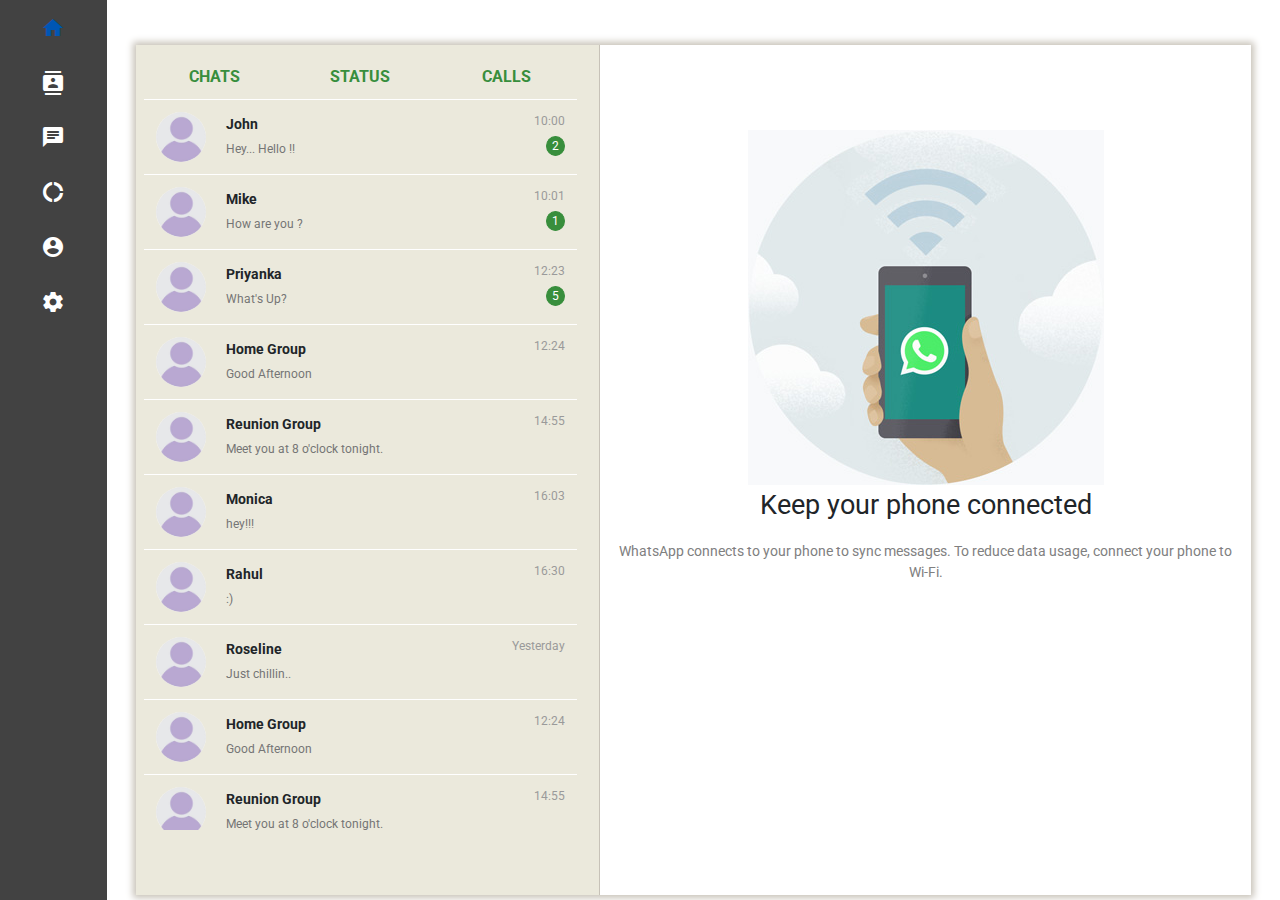
<file: index.html>
<!DOCTYPE html>
<html>

<head>
    <meta charset="utf-8" />
    <meta name="viewport" content="width=device-width, initial-scale=1.0" />
    <title>WhatsApp</title>

    <link rel="stylesheet" href="https://maxcdn.bootstrapcdn.com/bootstrap/4.0.0/css/bootstrap.min.css" integrity="sha384-Gn5384xqQ1aoWXA+058RXPxPg6fy4IWvTNh0E263XmFcJlSAwiGgFAW/dAiS6JXm" crossorigin="anonymous">
    <link href="https://fonts.googleapis.com/css?family=Roboto" rel="stylesheet">
    <link href="https://fonts.googleapis.com/icon?family=Material+Icons" rel="stylesheet">
    <link rel="stylesheet" href="./css/stylesheet.css" />
    <script src="https://code.jquery.com/jquery-3.3.1.slim.min.js" integrity="sha256-3edrmyuQ0w65f8gfBsqowzjJe2iM6n0nKciPUp8y+7E=" crossorigin="anonymous"></script>

</head>

<body>

    <!-- PRELOADER -->
    <div id="mask">
        <div class="loader-item fa fa-spin loader-color">
        </div>
    </div>
    <!-- PRELOADER END -->

    <!-- Start of whatsapp view -->
    <div class="container-fluid no_padding">
        <div class="row" id="row_height">
            <div class="col-sm-1 col-lg-1 col-xl-1 menu">
                <nav class="nav flex-column  justify-content-center">
                    <a class="nav-link active custom_nav" href="index.html" data-toggle="tooltip" title="Home"><i class="material-icons">home</i></a>
                    <a class="nav-link custom_nav" href="#" data-toggle="tooltip" title="Contacts"><i class="material-icons">contacts</i></a>
                    <a class="nav-link custom_nav" href="chat_view.html" data-toggle="tooltip" title="Chats"><i class="material-icons">chat</i></a>
                    <a class="nav-link custom_nav" href="#" data-toggle="tooltip" title="Status"><i class="material-icons">donut_large</i></a>
                    <a class="nav-link custom_nav" href="profile_view.html" data-toggle="tooltip" title="Profile"><i class="material-icons">account_circle</i></a>
                    <a class="nav-link custom_nav" href="#" data-toggle="tooltip" title="Settings"><i class="material-icons">settings</i></a>
                </nav>
            </div>
            <div class="col-sm-11 col-lg-11 col-xl-11 chatbox_padding">
                <div class="row" id="chatbox">
                    <div class="col-sm-5 col-lg-5 col-xl-5 chatlist">
                        <div class="row chatbar">
                            <div class="col-4 col-sm-4 col-md-4 col-lg-4 chat_button"><a href="#" onclick="active_chat()">CHATS</a></div>
                            <div class="col-4 col-sm-4 col-md-4 col-lg-4 status_button"><a href="#" onclick="active_status()">STATUS</a></div>
                            <div class="col-4 col-sm-4 col-md-4 col-lg-4 calls_button"><a href="#" onclick="active_calls()">CALLS</a></div>
                        </div>
                        <div class="row scrollchats">
                            <table class="table table-hover">
                                <tbody>
                                    <tr class="clickable-row" data-href="chat_view.html">
                                        <td><img src="images/avatar.png" class="img rounded-circle" />
                                            <span class="personName">John</span>
                                            <span class="message-time">10:00</span>
                                            <br>
                                            <span class="chatMessage">Hey... Hello !!</span>
                                            <span class="message-notify">2</span>
                                        </td>
                                    </tr>
                                    <tr class="clickable-row" data-href="chat_view.html#john_msg">
                                        <td><img src="images/avatar.png" class="img rounded-circle" />
                                            <span class="personName">Mike</span>
                                            <span class="message-time">10:01</span>
                                            <br>
                                            <span class="chatMessage">How are you ?</span>
                                            <span class="message-notify">1</span>
                                        </td>
                                    </tr>
                                    <tr class="clickable-row" data-href="chat_view.html">
                                        <td><img src="images/avatar.png" class="img rounded-circle" />
                                            <span class="personName">Priyanka</span>
                                            <span class="message-time">12:23</span>
                                            <br>
                                            <span class="chatMessage">What's Up?</span>
                                            <span class="message-notify">5</span>
                                        </td>
                                    </tr>
                                    <tr class="clickable-row" data-href="chat_view.html">
                                        <td><img src="images/avatar.png" class="img rounded-circle" />
                                            <span class="personName">Home Group</span>
                                            <span class="message-time">12:24</span>
                                            <br>
                                            <span class="chatMessage">Good Afternoon</span>
                                        </td>
                                    </tr>
                                    <tr class="clickable-row" data-href="chat_view.html">
                                        <td><img src="images/avatar.png" class="img rounded-circle" />
                                            <span class="personName">Reunion Group</span>
                                            <span class="message-time">14:55</span>
                                            <br>
                                            <span class="chatMessage">Meet you at 8 o'clock tonight.</span>
                                        </td>
                                    </tr>
                                    <tr class="clickable-row" data-href="chat_view.html">
                                        <td><img src="images/avatar.png" class="img rounded-circle" />
                                            <span class="personName">Monica</span>
                                            <span class="message-time">16:03</span>
                                            <br>
                                            <span class="chatMessage">hey!!!</span>
                                        </td>
                                    </tr>
                                    <tr class="clickable-row" data-href="chat_view.html">
                                        <td><img src="images/avatar.png" class="img rounded-circle" />
                                            <span class="personName">Rahul</span>
                                            <span class="message-time">16:30</span>
                                            <br>
                                            <span class="chatMessage">:)</span>
                                        </td>
                                    </tr>
                                    <tr class="clickable-row" data-href="chat_view.html">
                                        <td><img src="images/avatar.png" class="img rounded-circle" />
                                            <span class="personName">Roseline</span>
                                            <span class="message-time">Yesterday</span>
                                            <br>
                                            <span class="chatMessage">Just chillin..</span>
                                        </td>
                                    </tr>
                                    <tr class="clickable-row" data-href="chat_view.html">
                                        <td><img src="images/avatar.png" class="img rounded-circle" />
                                            <span class="personName">Home Group</span>
                                            <span class="message-time">12:24</span>
                                            <br>
                                            <span class="chatMessage">Good Afternoon</span>
                                        </td>
                                    </tr>
                                    <tr class="clickable-row" data-href="chat_view.html">
                                        <td><img src="images/avatar.png" class="img rounded-circle" />
                                            <span class="personName">Reunion Group</span>
                                            <span class="message-time">14:55</span>
                                            <br>
                                            <span class="chatMessage">Meet you at 8 o'clock tonight.</span>
                                        </td>
                                    </tr>
                                    <tr class="clickable-row" data-href="chat_view.html">
                                        <td><img src="images/avatar.png" class="img rounded-circle" />
                                            <span class="personName">Monica</span>
                                            <span class="message-time">16:03</span>
                                            <br>
                                            <span class="chatMessage">hey!!!</span>
                                        </td>
                                    </tr>
                                </tbody>
                            </table>
                        </div>
                    </div>

                    <div class="col-sm-7 col-md-7 col-lg-7 home_section">
                        <div class="home_text_center">
                            <div>
                                <img src="images/home_pic.jpg" class="home-pic">
                            </div>
                            <div class="keep_phone">
                                Keep your phone connected
                            </div>
                            <div class="data_usage">
                                WhatsApp connects to your phone to sync messages. To reduce data usage, connect your phone to Wi-Fi.
                            </div>
                        </div>
                    </div>
                </div>
            </div>
        </div>
    </div>
    <!-- End of whatsapp view -->

    <!-- Script to load full page background for header -->
    <script>
        document.onreadystatechange = () => {
            if (document.readyState === 'complete') {
                document.getElementById("mask").style.display = "none";
                document.getElementById("row_height").style.height = window.innerHeight + "px";
                document.getElementById("chatbox").style.height = window.innerHeight - 50 + "px";
            }
        };
    </script>
    <script>
        function active_chat() {
            var chat = document.getElementsByClassName("chat_button");
            chat[0].style.borderBottom = "3px solid green";
        }

        function active_status() {
            var chat = document.getElementsByClassName("status_button");
            chat[0].style.borderBottom = "3px solid green";
        }

        function active_calls() {
            var chat = document.getElementsByClassName("calls_button");
            chat[0].style.borderBottom = "3px solid green";
        }

        $(document).ready(function($) {
            $(".clickable-row").click(function() {
                window.location = $(this).data("href");
            });
        });
    </script>
    <!-- end of script -->
</body>

</html>
</file>
<file: css/stylesheet.css>
.menu {
    padding-right: 0;
    padding-left: 0;
    background: #424242;
}

.custom_nav {
    color: white;
    text-align: center;
}

.material-icons {
    vertical-align: middle;
}

.chatbox_padding {
    padding-left: 0;
    padding-right: 0;
    background: white;
}

#chatbox {
    margin: 0 auto;
    width: 95%;
    position: relative;
    top: 5%;
    background: white;
    -webkit-box-shadow: 0px 0px 7px 3px rgba(199, 194, 184, 1);
    -moz-box-shadow: 0px 0px 7px 3px rgba(199, 194, 184, 1);
    box-shadow: 0px 0px 7px 3px rgba(199, 194, 184, 1);
}

.scrollchats {
    height: 86%;
    overflow-y: auto;
    width: 100%;
    margin-left: -7px;
}

.personName {
    position: relative;
    left: 20px;
    font-size: 14px;
    font-weight: bold;
}

.chatMessage {
    position: relative;
    left: 20px;
    font-size: 12px;
    color: #757575;
}

.detail_div {
    display: flex;
    flex-direction: row;
    box-sizing: border-box;
    height: 60px;
    width: 100%;
    align-items: center;
}

.profile_pic {
    flex-grow: 1;
}

.profile_img {
    width: 40px;
    height: 40px;
}

.name_div {
    flex-grow: 9;
}

.person_name {
    font-size: 15px;
    font-weight: bold;
}

.last_seen {
    font-size: 11px;
}

.image_div {
    text-align: right;
    flex-grow: 2;
}

.message-time {
    margin: 0;
    font-size: 12px;
    float: right;
    color: #9a9a9a;
}

.message-notify {
    margin: 0;
    font-size: 12px;
    float: right;
    color: white;
    border: 1px solid #388E3C;
    border-radius: 50%;
    background-color: #388E3C;
    padding: 0 5px;
}

.full-message-time {
    margin: 0;
    padding: 10px 10px 0 10px;
    font-size: 12px;
    text-align: right;
    color: #9a9a9a;
}

.material_icon {
    padding: 5px;
}

.chatlist {
    border-right: 1px solid #C7C2B8;
    background: #EBE9DC;
    height:100%;
}

.chatbar {
    text-align: center;
    padding: 20px 5px 0;
    margin-right: 0;
    font-weight: bold;
    color: #573230;
}

.chat_button {
    border: none;
    padding-bottom: 10px;
}

.chat_button a,
.status_button a,
.calls_button a {
    color: #388E3C;
}

.table td {
    border-top: 1px solid #fff;
}

.message {
    padding: 20px 0 0 0;
    margin: 0;
    background: url("w.jpg") no-repeat fixed center;
    background-size: cover;
    width: 100%;
}

.message-body {
    margin: 0;
    padding: 0;
    width: 100%;
    height: auto;
}

.message-main-receiver {
    max-width: 100%;
}

.message-main-sender {
    padding: 3px 20px;
    max-width: 100%;
}

.sender {
    width: auto;
    border-radius: 3px 10px;
    border: 1px solid black;
    background: #ffffff;
    line-height: 30px;
    font-size: 12px;
    text-shadow: 0 1px 1px rgba(0, 0, 0, .2);
    word-wrap: break-word;
    float: right;
}

.receiver {
    width: auto;
    border-radius: 3px 10px;
    border: 1px solid black;
    background: #ffffff;
    line-height: 30px;
    font-size: 12px;
    float: left;
    text-shadow: 0 1px 1px rgba(0, 0, 0, .2);
    word-wrap: break-word;
}

.message-text {
    margin: 0;
    padding: 5px;
    word-wrap: break-word;
    font-weight: 200;
    font-size: 14px;
    float: left;
    padding-bottom: 0;
}

.rounded-circle {
    height: 50px;
    float: left;
}

.reply {
    width: 100%;
    display: flex;
    position: absolute;
    bottom: 20px;
    right: 0;
}

.reply-emojis {
    padding: 5px 0 5px 15px;
    flex-grow: 1;
}

.reply-main {
    padding: 5px 0;
    flex-grow: 9;
}

.reply-recording,
.reply-send {
    padding: 5px 0;
    flex-grow: 1;
}

input {
    width: 100%;
}

.home_section {
    height: 100%;
    padding: 0;
}

.home_text_center {
    margin: auto;
    text-align: center;
    height: 80%;
    position: absolute;
    top: 0;
    bottom: 0;
    right: 0;
    left: 0;
}

.home-pic {
    max-width: 60%;
}

.picture-profile {
    width: 100%;
    height: 100%;
    margin: auto;
}

.keep_phone {
    font-size: 1.7em;
}

.bg-color {
    background: white;
    margin: 0;
    padding-left: 20px;
    padding-top: 10px;
}

.first_name {
    font-size: 20px;
    text-align: left;
    padding: 0;
}

.edit_name {
    padding: 5px;
}

.data_usage {
    font-size: 0.9em;
    padding: 15px;
    color: grey;
}

.profile-pic {
    background: url('../images/avatar.jpg');
    background-size: contain;
    background-repeat: no-repeat;
    height: 60%;
    width: 60%;
    margin: auto;
}

.change_photo {
    margin: auto;
    padding-bottom: 25px;
    margin-top: -20px;
}

.warn_info {
    font-size: 14px;
    color: #929fa6;
    padding: 10px 0;
    text-align: left;
}

.warning {
    margin: 0;
    padding-left: 20px;
    padding-bottom: 10px;
}

.your_name {
    color: green;
    padding: 5px 0;
    font-size: 14px;
}

@media screen and (max-width:767px) {
    .table td {
        padding-left: 0;
    }
    .chatlist {
        padding-right: 0;
    }
}

@media screen and (min-width:576px) {
    .custom_nav {
        padding: 15px 0;
    }
}

@media screen and (max-width: 576px) {
    .flex-column {
        flex-direction: row!important;
        padding-top: 5px;
    }
    #chatbox {
        width: 100%;
        box-shadow: none;
        -webkit-box-shadow: none;
        top: 0.5%;
    }
    .chatlist {
        width: 50%;
        height: 100%;
        padding-right: 0;
    }
    .home_section {
        height: 100%;
        padding: 0;
        width: 50%;
    }
    .table td {
        padding-right: 7px;
        padding-left: 0;
    }
    .personName,
    .chatMessage {
        left: 5px;
    }
}

@media screen and (max-width: 425px) {
    .chatlist {
        width: 100%;
    }
    .home_section {
        width: 100%;
    }
    .personName,
    .chatMessage {
        left: 20px;
    }
}

@media screen and (max-width:320px) {
    .custom_nav {
        padding: 0 10px;
    }
}
</file>
